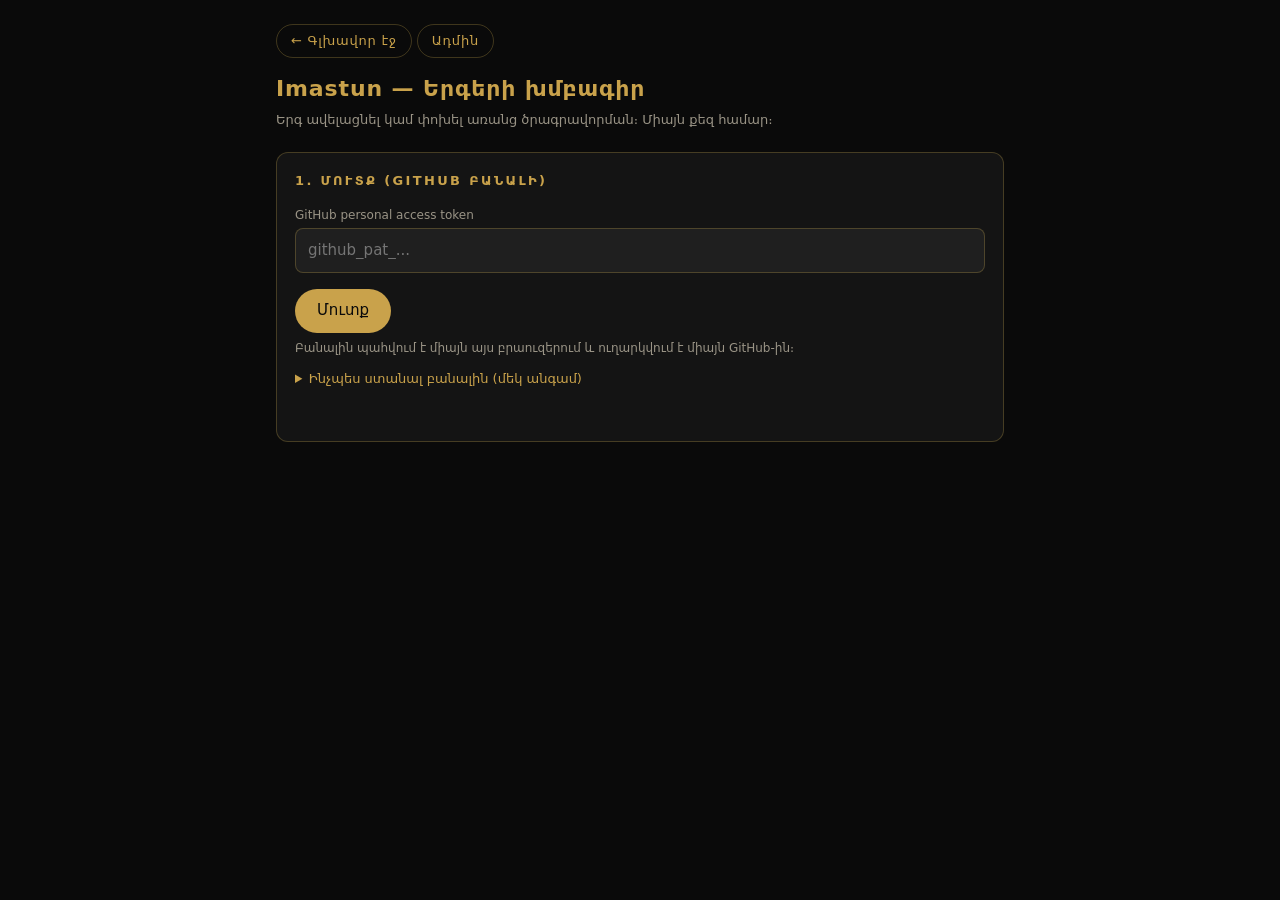
<file: cms.html>
<!DOCTYPE html>
<html lang="hy">
<head>
<meta charset="utf-8">
<meta name="viewport" content="width=device-width, initial-scale=1">
<meta name="robots" content="noindex, nofollow">
<title>Imastun — Երգերի խմբագիր</title>
<link rel="icon" href="logo.png">
<style>
  :root { --bg:#0a0a0a; --card:#141414; --line:rgba(201,168,76,.28); --gold:#c9a24b; --text:#efeae0; --dim:#9a9486; --ok:#7bd88f; --err:#e07a6a; }
  * { box-sizing:border-box; }
  body { margin:0; background:var(--bg); color:var(--text); font:15px/1.55 system-ui,-apple-system,"Segoe UI",Roboto,sans-serif; }
  main { max-width:760px; margin:0 auto; padding:24px 16px 90px; }
  .back { display:inline-block; margin:0 0 14px; color:var(--gold); text-decoration:none; font-size:13px; letter-spacing:.06em; border:1px solid var(--line); border-radius:999px; padding:6px 14px; }
  .back:hover, .back:focus-visible { background:rgba(201,168,76,.12); outline:none; }
  h1 { font-size:22px; color:var(--gold); margin:0 0 4px; letter-spacing:.04em; }
  h2 { font-size:13px; letter-spacing:.18em; text-transform:uppercase; color:var(--gold); margin:0 0 14px; }
  .sub { color:var(--dim); font-size:13px; margin-bottom:22px; }
  .card { background:var(--card); border:1px solid var(--line); border-radius:12px; padding:18px; margin-bottom:18px; }
  label { display:block; font-size:12px; color:var(--dim); margin:12px 0 4px; }
  input, select { width:100%; font:inherit; padding:10px 12px; color:var(--text); background:rgba(255,255,255,.05); border:1px solid var(--line); border-radius:8px; }
  input:focus, select:focus { outline:none; border-color:var(--gold); }
  select option { background:#1b1b1b; }
  .row { display:grid; grid-template-columns:1fr 1fr; gap:12px; }
  @media (max-width:560px) { .row { grid-template-columns:1fr; } }
  button { font:inherit; cursor:pointer; color:#0a0a0a; background:var(--gold); border:0; border-radius:999px; padding:10px 22px; }
  button.ghost { background:transparent; color:var(--gold); border:1px solid var(--gold); padding:8px 16px; font-size:13px; }
  button:disabled { opacity:.5; cursor:default; }
  .bar { display:flex; gap:10px; flex-wrap:wrap; align-items:center; margin-top:16px; }
  .tabs { display:flex; gap:8px; margin-bottom:16px; }
  .tabs button { background:transparent; color:var(--gold); border:1px solid var(--line); }
  .tabs button.on { background:var(--gold); color:#0a0a0a; }
  .msg { margin-top:14px; font-size:14px; min-height:20px; white-space:pre-wrap; word-break:break-word; }
  .msg.ok { color:var(--ok); } .msg.err { color:var(--err); }
  code { background:rgba(255,255,255,.07); padding:1px 6px; border-radius:4px; font-size:12px; word-break:break-all; }
  .hint { color:var(--dim); font-size:12px; margin-top:6px; }
  .preview { margin-top:12px; font-size:12px; color:var(--dim); }
  .results { margin-top:12px; max-height:260px; overflow:auto; border:1px solid var(--line); border-radius:8px; }
  .results div { padding:8px 12px; cursor:pointer; border-bottom:1px solid rgba(255,255,255,.06); font-size:14px; }
  .results div:hover { background:rgba(201,168,76,.12); }
  .results small { color:var(--dim); }
  details { margin-top:12px; color:var(--dim); font-size:13px; }
  details summary { cursor:pointer; color:var(--gold); }
  details ol { padding-left:20px; }
  [hidden] { display:none !important; }
</style>
</head>
<body>
<main>
  <a class="back" href="index.html">← Գլխավոր էջ</a>
  <a class="back" href="admin.html">Ադմին</a>
  <h1>Imastun — Երգերի խմբագիր</h1>
  <div class="sub">Երգ ավելացնել կամ փոխել առանց ծրագրավորման։ Միայն քեզ համար։</div>

  <!-- Step 1: GitHub key -->
  <section class="card" id="auth">
    <h2>1. Մուտք (GitHub բանալի)</h2>
    <label for="token">GitHub personal access token</label>
    <input id="token" type="password" autocomplete="off" placeholder="github_pat_...">
    <div class="bar">
      <button id="btn-token" type="button">Մուտք</button>
      <button id="btn-forget" class="ghost" type="button" hidden>Մոռանալ բանալին</button>
    </div>
    <div class="hint">Բանալին պահվում է միայն այս բրաուզերում և ուղարկվում է միայն GitHub-ին։</div>
    <details>
      <summary>Ինչպես ստանալ բանալին (մեկ անգամ)</summary>
      <ol>
        <li>Բացիր <a href="https://github.com/settings/personal-access-tokens/new" target="_blank" rel="noopener" style="color:var(--gold)">GitHub → New fine-grained token</a>։</li>
        <li><b>Repository access</b> → <b>Only select repositories</b> → ընտրիր <code>Imastun_New_Site</code>։</li>
        <li><b>Permissions → Repository permissions → Contents</b> → <b>Read and write</b>։</li>
        <li>Սեղմիր <b>Generate token</b> և պատճենիր (սկսվում է <code>github_pat_</code>-ով), փակցրու վերևում։</li>
      </ol>
    </details>
    <div class="msg" id="auth-msg"></div>
  </section>

  <section id="app" hidden>
    <div class="tabs">
      <button id="tab-add" class="on" type="button">Ավելացնել երգ</button>
      <button id="tab-edit" type="button">Փոփոխել երգ</button>
    </div>

    <!-- Add a song -->
    <section class="card" id="pane-add">
      <h2>Նոր երգ</h2>
      <div class="row">
        <div>
          <label for="a-artist">Արտիստ</label>
          <select id="a-artist"></select>
        </div>
        <div id="a-poet-wrap" hidden>
          <label for="a-poet">Բանաստեղծ</label>
          <select id="a-poet"></select>
        </div>
      </div>
      <div class="row" id="a-newpoet" hidden>
        <div><label for="a-newpoet-slug">Նոր բանաստեղծ՝ թղթապանակ (լատինատառ)</label><input id="a-newpoet-slug" placeholder="paruyr-sevak"></div>
        <div><label for="a-newpoet-name">Նոր բանաստեղծ՝ անուն</label><input id="a-newpoet-name" placeholder="Պարույր Սևակ"></div>
      </div>
      <label for="a-file">Ֆայլի անունը R2-ում (առանց <code>.mp3</code>)</label>
      <input id="a-file" placeholder="օր.՝ Ոսկե աշուն">
      <label for="a-hy">Վերնագիր (հայերեն)</label>
      <input id="a-hy" placeholder="օր.՝ Ոսկե աշուն">
      <div class="row">
        <div><label for="a-en">Անգլերեն անուն</label><input id="a-en" placeholder="Golden Autumn"></div>
        <div><label for="a-ru">Ռուսերեն անուն</label><input id="a-ru" placeholder="Золотая осень"></div>
      </div>
      <div class="row">
        <div><label for="a-date">Ավելացնելու ամսաթիվ («NEW» 30 օր)</label><input id="a-date" type="date"></div>
        <div></div>
      </div>
      <div class="preview" id="a-preview"></div>
      <div class="bar">
        <button id="a-check" class="ghost" type="button">Ստուգել ֆայլը R2-ում</button>
        <button id="a-save" type="button">Պահպանել</button>
      </div>
      <div class="msg" id="a-msg"></div>
    </section>

    <!-- Edit a song -->
    <section class="card" id="pane-edit" hidden>
      <h2>Փոփոխել երգ</h2>
      <label for="e-search">Որոնել (անուն կամ ֆայլի անուն)</label>
      <input id="e-search" placeholder="օր.՝ Սոնետ 18 / Ժպտա">
      <div class="results" id="e-results" hidden></div>
      <div id="e-form" hidden>
        <div class="hint" id="e-which"></div>
        <label for="e-hy">Վերնագիր (հայերեն)</label><input id="e-hy">
        <div class="row">
          <div><label for="e-en">Անգլերեն անուն</label><input id="e-en"></div>
          <div><label for="e-ru">Ռուսերեն անուն</label><input id="e-ru"></div>
        </div>
        <details>
          <summary>Ընդլայնված</summary>
          <label for="e-src">Ֆայլի հասցե (src)</label><input id="e-src">
          <label for="e-date">Ամսաթիվ («NEW»)</label><input id="e-date" type="date">
        </details>
        <div class="bar"><button id="e-save" type="button">Պահպանել</button></div>
      </div>
      <div class="msg" id="e-msg"></div>
    </section>

    <div class="hint">Պահպանելուց հետո կայքը թարմանում է 1–2 րոպեում։ mp3 ֆայլը նախապես պետք է լինի R2-ում։</div>
  </section>
</main>

<script>
(function () {
  "use strict";
  var OWNER = "vardevanyan1967-source", REPO = "Imastun_New_Site", BRANCH = "main";
  var FILE = "artist-pages-data.json";
  var R2 = "https://pub-2d663d6d59994b7fa7390c9851966548.r2.dev/audio";
  var KEY = "imastun_cms_token";

  var $ = function (id) { return document.getElementById(id); };
  var state = { token: "", data: null, sha: null, current: null };

  /* ---------- helpers ---------- */
  function say(id, text, kind) { var el = $(id); el.textContent = text || ""; el.className = "msg" + (kind ? " " + kind : ""); }
  function readToken() { try { return localStorage.getItem(KEY) || ""; } catch (e) { return ""; } }
  function saveToken(t) { try { if (t) localStorage.setItem(KEY, t); else localStorage.removeItem(KEY); } catch (e) {} }
  function today() { var d = new Date(); return d.getFullYear() + "-" + String(d.getMonth() + 1).padStart(2, "0") + "-" + String(d.getDate()).padStart(2, "0"); }
  function toB64(text) {
    var bytes = new TextEncoder().encode(text), bin = "", chunk = 0x8000;
    for (var i = 0; i < bytes.length; i += chunk) bin += String.fromCharCode.apply(null, bytes.subarray(i, i + chunk));
    return btoa(bin);
  }
  function fromB64(b64) {
    var bin = atob(b64.replace(/\s/g, "")), bytes = new Uint8Array(bin.length);
    for (var i = 0; i < bin.length; i++) bytes[i] = bin.charCodeAt(i);
    return new TextDecoder("utf-8").decode(bytes);
  }

  /* ---------- GitHub API ---------- */
  function gh(path, opts) {
    opts = opts || {};
    var headers = { "Accept": "application/vnd.github+json", "X-GitHub-Api-Version": "2022-11-28" };
    if (state.token) headers["Authorization"] = "Bearer " + state.token;
    if (opts.body) headers["Content-Type"] = "application/json";
    return fetch("https://api.github.com" + path, { method: opts.method || "GET", headers: headers, body: opts.body });
  }
  function loadData() {
    return gh("/repos/" + OWNER + "/" + REPO + "/contents/" + FILE + "?ref=" + BRANCH + "&t=" + Date.now()).then(function (r) {
      if (!r.ok) throw new Error("GitHub " + r.status);
      return r.json();
    }).then(function (j) {
      var text = fromB64(j.content);
      var data = JSON.parse(text);
      // safety: the file must round-trip exactly, otherwise we would reformat it
      if (text.replace(/\r\n/g, "\n") !== JSON.stringify(data, null, 2)) throw new Error("Ֆայլի ձևաչափը անսպասելի է, չեմ փոփոխում։");
      state.data = data; state.sha = j.sha;
      return data;
    });
  }
  function commit(message) {
    var text = JSON.stringify(state.data, null, 2).replace(/\n/g, "\r\n");
    return gh("/repos/" + OWNER + "/" + REPO + "/contents/" + FILE, {
      method: "PUT",
      body: JSON.stringify({ message: message, content: toB64(text), sha: state.sha, branch: BRANCH })
    }).then(function (r) {
      return r.json().then(function (j) {
        if (r.status === 409 || r.status === 422) throw new Error("Ֆայլը մինչ այդ փոխվել է։ Թարմացրու էջը և կրկնիր։");
        if (!r.ok) throw new Error("GitHub " + r.status + ": " + (j.message || ""));
        state.sha = j.content.sha;
        return j;
      });
    });
  }

  /* ---------- data rules ---------- */
  function poetsOf(data) {
    var map = {};
    (data["haj-poetner"].tracks || []).forEach(function (t) {
      var slug = t.id.split("/")[0];
      if (t.id.indexOf("/") > 0 && !map[slug]) map[slug] = t.subtitle || slug;
    });
    return map;
  }
  function songId(artistKey, file, poetSlug) { return artistKey === "haj-poetner" ? poetSlug + "/" + file : file; }
  function songSrc(artistKey, id) {
    var base = R2 + "/" + encodeURIComponent(artistKey) + "/featured/";
    return artistKey === "haj-poetner" ? base + encodeURIComponent(id + ".mp3") : base + encodeURIComponent(id) + ".mp3";
  }
  function buildTrack(form, data) {
    var id = songId(form.artist, form.file, form.poetSlug);
    var track = { id: id, label: form.hy };
    if (form.artist === "haj-poetner") track.subtitle = form.poetName;
    track.src = songSrc(form.artist, id);
    var expl = {};
    if (form.en) expl.en = form.en;
    if (form.ru) expl.ru = form.ru;
    track.explanation = expl;
    if (form.added) track.added = form.added;
    return track;
  }
  function idExists(data, id) {
    return Object.keys(data).some(function (k) { return data[k].tracks.some(function (t) { return t.id === id; }); });
  }

  /* ---------- UI: add ---------- */
  function fillArtists() {
    var sel = $("a-artist"); sel.innerHTML = "";
    Object.keys(state.data).forEach(function (k) {
      var o = document.createElement("option"); o.value = k; o.textContent = state.data[k].name; sel.appendChild(o);
    });
    fillPoets(); refreshAdd();
  }
  function fillPoets() {
    var sel = $("a-poet"); sel.innerHTML = "";
    var poets = poetsOf(state.data);
    Object.keys(poets).forEach(function (slug) {
      var o = document.createElement("option"); o.value = slug; o.textContent = poets[slug]; sel.appendChild(o);
    });
    var n = document.createElement("option"); n.value = "__new"; n.textContent = "+ նոր բանաստեղծ"; sel.appendChild(n);
  }
  function readAdd() {
    var artist = $("a-artist").value;
    var f = { artist: artist, file: $("a-file").value.trim(), hy: $("a-hy").value.trim(), en: $("a-en").value.trim(), ru: $("a-ru").value.trim(), added: $("a-date").value };
    if (artist === "haj-poetner") {
      var p = $("a-poet").value;
      if (p === "__new") { f.poetSlug = $("a-newpoet-slug").value.trim(); f.poetName = $("a-newpoet-name").value.trim(); }
      else { f.poetSlug = p; f.poetName = poetsOf(state.data)[p]; }
    }
    return f;
  }
  function refreshAdd() {
    var isPoets = $("a-artist").value === "haj-poetner";
    $("a-poet-wrap").hidden = !isPoets;
    $("a-newpoet").hidden = !(isPoets && $("a-poet").value === "__new");
    var f = readAdd();
    if (!f.file) { $("a-preview").textContent = ""; return; }
    var id = songId(f.artist, f.file, f.poetSlug || "");
    $("a-preview").innerHTML = "ID՝ <code>" + id.replace(/</g, "&lt;") + "</code><br>Ֆայլ՝ <code>" + songSrc(f.artist, id).replace(/</g, "&lt;") + "</code>";
  }
  function checkAudio(src) {
    return new Promise(function (resolve) {
      var a = new Audio(); a.preload = "metadata";
      a.onloadedmetadata = function () { resolve({ ok: true, seconds: Math.round(a.duration) }); a.src = ""; };
      a.onerror = function () { resolve({ ok: false }); };
      setTimeout(function () { resolve({ ok: false, timeout: true }); }, 15000);
      a.src = src;
    });
  }
  function validateAdd(f) {
    if (!f.file) return "Գրիր ֆայլի անունը։";
    if (!f.hy) return "Գրիր հայերեն վերնագիրը։";
    if (f.artist === "haj-poetner" && (!f.poetSlug || !f.poetName)) return "Ընտրիր կամ լրացրու բանաստեղծին։";
    if (idExists(state.data, songId(f.artist, f.file, f.poetSlug))) return "Այս ID-ով երգ արդեն կա։";
    return "";
  }
  $("a-check").addEventListener("click", function () {
    var f = readAdd(); if (!f.file) { say("a-msg", "Գրիր ֆայլի անունը։", "err"); return; }
    var src = songSrc(f.artist, songId(f.artist, f.file, f.poetSlug || ""));
    say("a-msg", "Ստուգում եմ…");
    checkAudio(src).then(function (r) {
      if (r.ok) say("a-msg", "Ֆայլը կա R2-ում ✓ (տևողությունը՝ " + Math.floor(r.seconds / 60) + ":" + String(r.seconds % 60).padStart(2, "0") + ")", "ok");
      else say("a-msg", "Ֆայլը R2-ում չի գտնվել։ Վերբեռնիր այն ճիշտ այս հասցեով՝\n" + src, "err");
    });
  });
  $("a-save").addEventListener("click", function () {
    var f = readAdd(), problem = validateAdd(f);
    if (problem) { say("a-msg", problem, "err"); return; }
    var btn = $("a-save"); btn.disabled = true; say("a-msg", "Ստուգում եմ ֆայլը…");
    var track = buildTrack(f, state.data);
    checkAudio(track.src).then(function (r) {
      if (!r.ok) throw new Error("Ֆայլը R2-ում չի գտնվել, երգը չի պահպանվել։ Վերբեռնիր ֆայլը ճիշտ այս հասցեով՝\n" + track.src);
      say("a-msg", "Պահպանում եմ…");
      return loadData();   // always work on the latest file
    }).then(function () {
      if (idExists(state.data, track.id)) throw new Error("Այս ID-ով երգ արդեն կա։");
      state.data[f.artist].tracks.push(track);
      return commit("Add song: " + track.label + " (via editor)");
    }).then(function () {
      say("a-msg", "Պահպանվեց ✓ «" + track.label + "»։ Կայքը կթարմանա 1–2 րոպեում։", "ok");
      ["a-file", "a-hy", "a-en", "a-ru"].forEach(function (id) { $(id).value = ""; });
      refreshAdd(); fillPoets();
    }).catch(function (e) { say("a-msg", e.message, "err"); }).then(function () { btn.disabled = false; });
  });
  ["a-artist", "a-poet", "a-file", "a-newpoet-slug", "a-newpoet-name"].forEach(function (id) {
    $(id).addEventListener("input", refreshAdd); $(id).addEventListener("change", refreshAdd);
  });

  /* ---------- UI: edit ---------- */
  function allTracks() {
    var out = [];
    Object.keys(state.data).forEach(function (k) { state.data[k].tracks.forEach(function (t) { out.push({ artist: k, track: t }); }); });
    return out;
  }
  function norm(s) { return String(s || "").toLowerCase(); }
  $("e-search").addEventListener("input", function () {
    var q = norm($("e-search").value).trim(), box = $("e-results");
    if (q.length < 2) { box.hidden = true; return; }
    var hits = allTracks().filter(function (x) {
      var t = x.track;
      return norm(t.label).indexOf(q) >= 0 || norm(t.id).indexOf(q) >= 0 || norm((t.explanation || {}).en).indexOf(q) >= 0 || norm((t.explanation || {}).ru).indexOf(q) >= 0;
    }).slice(0, 40);
    box.innerHTML = ""; box.hidden = !hits.length;
    hits.forEach(function (x) {
      var d = document.createElement("div");
      d.innerHTML = "";
      d.textContent = x.track.label + " ";
      var s = document.createElement("small"); s.textContent = "· " + state.data[x.artist].name; d.appendChild(s);
      d.addEventListener("click", function () { openEdit(x); });
      box.appendChild(d);
    });
  });
  function openEdit(x) {
    state.current = x;
    var t = x.track, ex = t.explanation || {};
    $("e-form").hidden = false; $("e-results").hidden = true;
    $("e-which").textContent = state.data[x.artist].name + " · ID՝ " + t.id;
    $("e-hy").value = t.label || ""; $("e-en").value = ex.en || ""; $("e-ru").value = ex.ru || "";
    $("e-src").value = t.src || ""; $("e-date").value = t.added || "";
    say("e-msg", "");
  }
  $("e-save").addEventListener("click", function () {
    if (!state.current) return;
    var btn = $("e-save"); btn.disabled = true; say("e-msg", "Պահպանում եմ…");
    var cur = state.current, id = cur.track.id, artist = cur.artist;
    var hy = $("e-hy").value.trim(), en = $("e-en").value.trim(), ru = $("e-ru").value.trim(), src = $("e-src").value.trim(), date = $("e-date").value;
    if (!hy) { say("e-msg", "Վերնագիրը դատարկ է։", "err"); btn.disabled = false; return; }
    loadData().then(function () {
      var t = state.data[artist].tracks.filter(function (x) { return x.id === id; })[0];
      if (!t) throw new Error("Երգը չի գտնվել։");
      t.label = hy;
      var ex = {};
      Object.keys(t.explanation || {}).forEach(function (k) { if (k !== "en" && k !== "ru") ex[k] = t.explanation[k]; });
      if (en) ex.en = en; if (ru) ex.ru = ru;
      var ordered = {}; ["hy", "en", "ru"].forEach(function (k) { if (ex[k]) ordered[k] = ex[k]; });
      Object.keys(ex).forEach(function (k) { if (!(k in ordered)) ordered[k] = ex[k]; });
      t.explanation = ordered;
      if (src) t.src = src;
      if (date) t.added = date; else delete t.added;
      return commit("Edit song: " + hy + " (via editor)");
    }).then(function () {
      say("e-msg", "Պահպանվեց ✓ Կայքը կթարմանա 1–2 րոպեում։", "ok");
    }).catch(function (e) { say("e-msg", e.message, "err"); }).then(function () { btn.disabled = false; });
  });

  /* ---------- tabs and login ---------- */
  function tab(which) {
    $("pane-add").hidden = which !== "add"; $("pane-edit").hidden = which !== "edit";
    $("tab-add").className = which === "add" ? "on" : ""; $("tab-edit").className = which === "edit" ? "on" : "";
  }
  $("tab-add").addEventListener("click", function () { tab("add"); });
  $("tab-edit").addEventListener("click", function () { tab("edit"); });

  function login(token) {
    state.token = token; say("auth-msg", "Ստուգում եմ…");
    return gh("/repos/" + OWNER + "/" + REPO).then(function (r) {
      if (r.status === 401) throw new Error("Բանալին սխալ է կամ ժամկետանց։");
      if (!r.ok) throw new Error("GitHub " + r.status);
      return r.json();
    }).then(function (repo) {
      if (!repo.permissions || !repo.permissions.push) throw new Error("Այս բանալին չունի գրելու իրավունք այս repo-ում (Contents → Read and write)։");
      return loadData();
    }).then(function () {
      saveToken(token);
      $("token").value = ""; $("btn-forget").hidden = false;
      $("app").hidden = false; $("a-date").value = today();
      say("auth-msg", "Մուտքը հաջողվեց ✓ (" + allTracks().length + " երգ)", "ok");
      fillArtists();
    }).catch(function (e) { state.token = ""; $("app").hidden = true; say("auth-msg", e.message, "err"); });
  }
  $("btn-token").addEventListener("click", function () { var t = $("token").value.trim(); if (t) login(t); else say("auth-msg", "Փակցրու բանալին։", "err"); });
  $("btn-forget").addEventListener("click", function () { saveToken(""); state.token = ""; $("app").hidden = true; $("btn-forget").hidden = true; say("auth-msg", "Բանալին ջնջվեց այս բրաուզերից։"); });

  var saved = readToken();
  if (saved) login(saved);

  // exposed for testing only (does nothing without a token)
  window.__cms = { songSrc: songSrc, songId: songId, buildTrack: buildTrack, poetsOf: poetsOf, fromB64: fromB64, toB64: toB64, state: state, loadData: loadData };
})();
</script>
</body>
</html>
</file>
